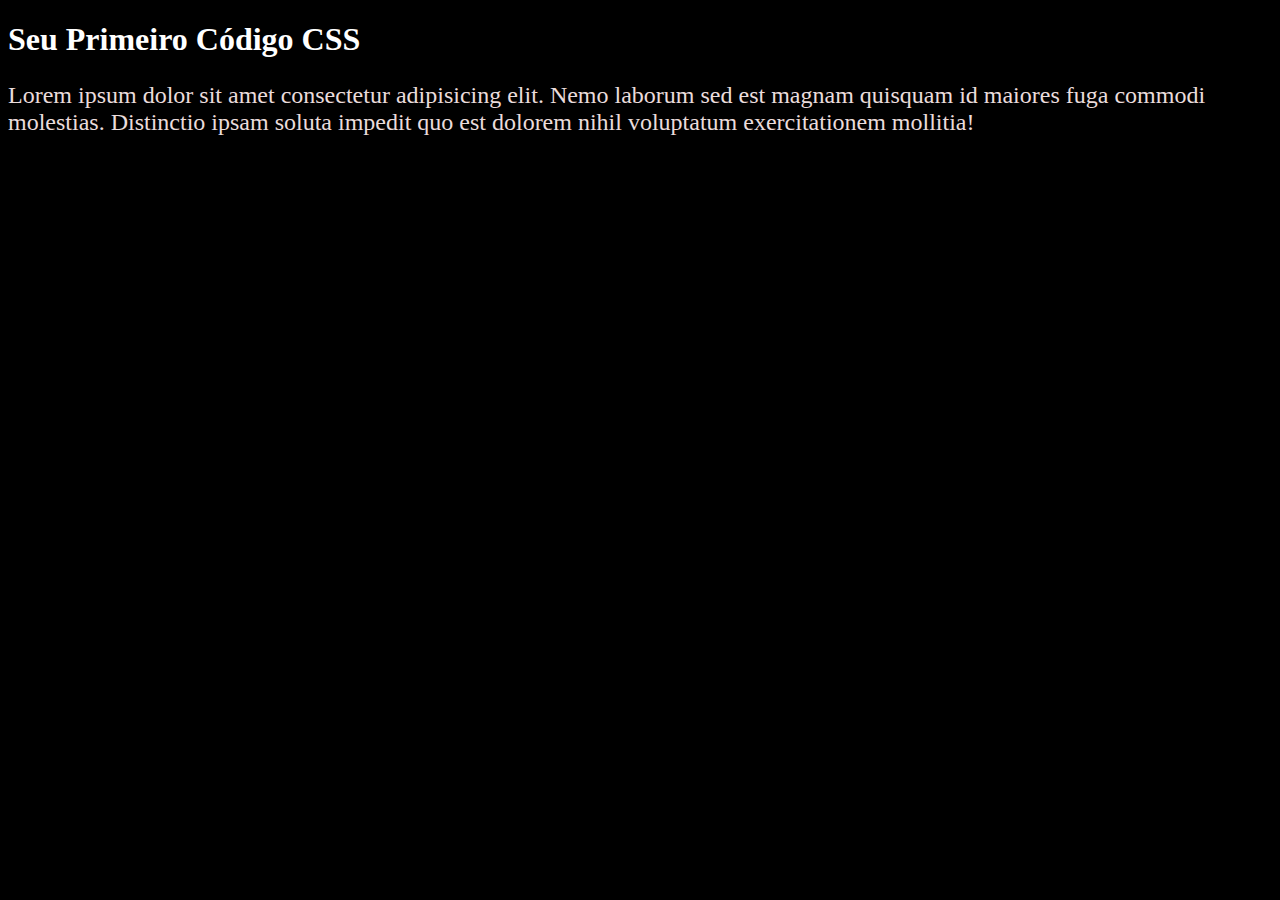
<file: 03-seu-primeiro-css/index.html>
<!DOCTYPE html>
<html lang="pt-br">
<head>
    <meta charset="UTF-8">
    <meta name="viewport" content="width=device-width, initial-scale=1.0">
    <title>Seu Primeiro Código CSS</title>

    <style>
       h1 {
            color: white;
       }
    </style>

    <link rel="stylesheet" href="style.css">
</head>

<body style="background-color: black;">
    <h1>Seu Primeiro Código CSS</h1>
    <p>Lorem ipsum dolor sit amet consectetur adipisicing elit. Nemo laborum sed est magnam quisquam id maiores fuga commodi molestias. Distinctio ipsam soluta impedit quo est dolorem nihil voluptatum exercitationem mollitia!</p>    
</body>
</html>
</file>
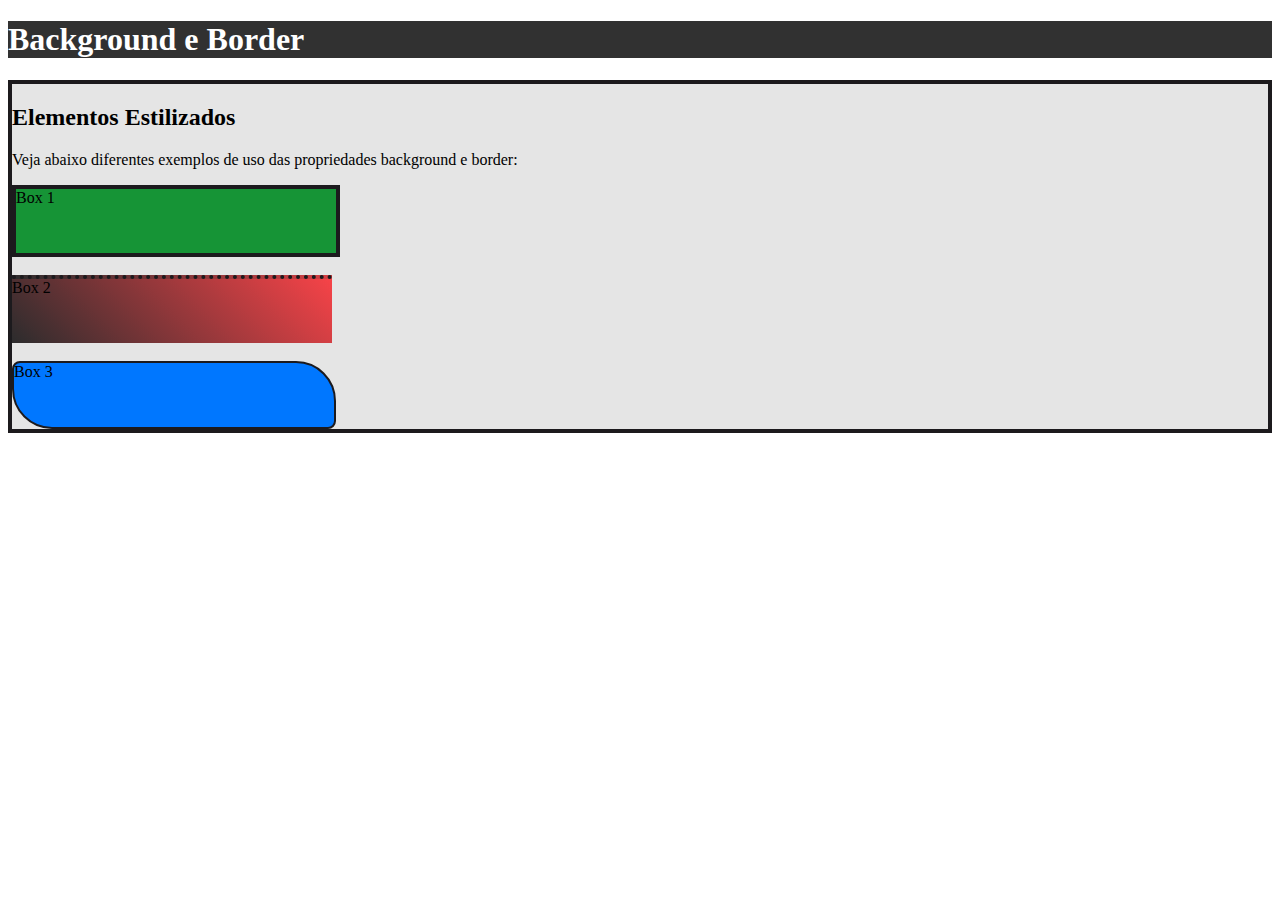
<file: 06-background-e-border/index.html>
<!DOCTYPE html>
<html lang="pt-br">
<head>
    <meta charset="UTF-8">
    <meta name="viewport" content="width=device-width, initial-scale=1.0">
    <title>Background e Border</title>

    <link rel="stylesheet" href="style.css">
</head>

<body>
    <header>
        <h1>Background e Border</h1>
    </header>

    <main>
        <h2>Elementos Estilizados</h2>
        <p>Veja abaixo diferentes exemplos de uso das propriedades background e border:</p>

        <section>
            <div class="box box1">Box 1</div>
            <br>
            <div class="box box2">Box 2</div>
            <br>
            <div class="box box3">Box 3</div>
        </section>
    </main>
</body>
</html>
</file>
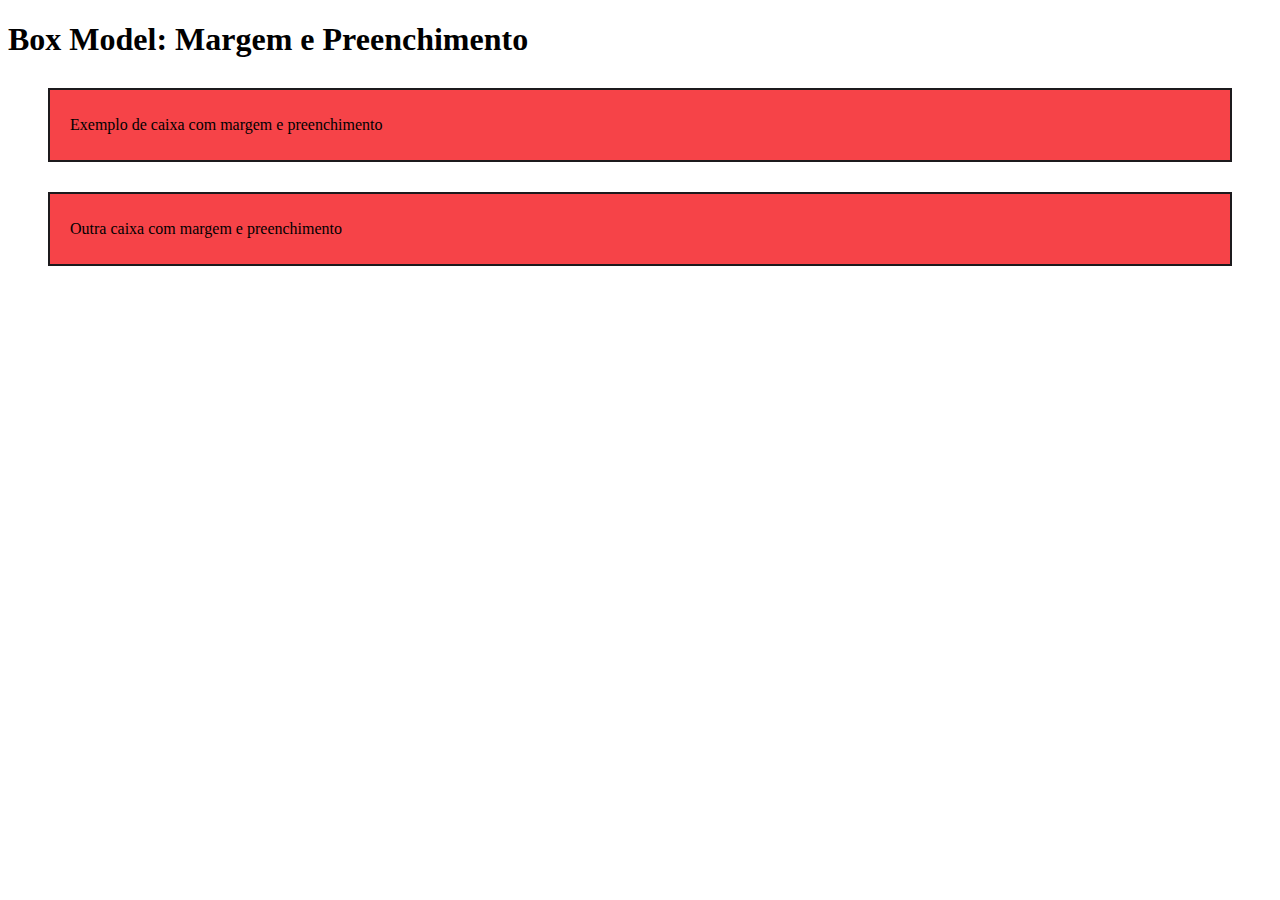
<file: 09-box-model/index.html>
<!DOCTYPE html>
<html lang="pt-BR">
<head>
    <meta charset="UTF-8">
    <meta name="viewport" content="width=device-width, initial-scale=1.0">
    <title>Box Model: Margem e Preenchimento</title>
    <link rel="stylesheet" href="style.css">
</head>
<body>
    <h1>Box Model: Margem e Preenchimento</h1>

    <div class="box box1">
        <p>Exemplo de caixa com margem e preenchimento</p>
    </div>
    
    <div class="box box2">
        <p>Outra caixa com margem e preenchimento</p>
    </div>
</body>
</html>
</file>
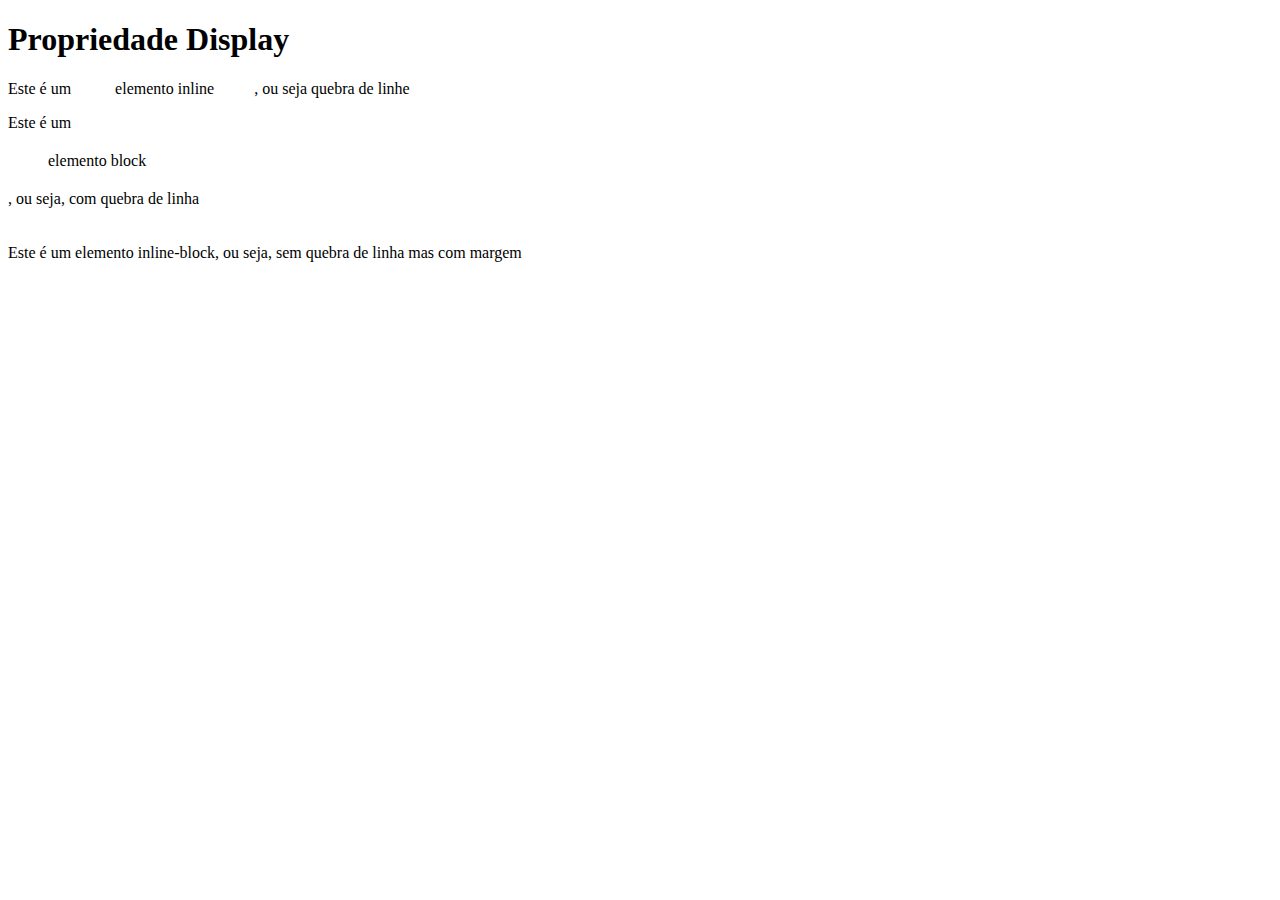
<file: 10-display/index.html>
<!DOCTYPE html>
<html lang="pt-BR">
<head>
    <meta charset="UTF-8">
    <meta name="viewport" content="width=device-width, initial-scale=1.0">
    <title>Display: inline, block e inline-block</title>
    <link rel="stylesheet" href="style.css">
</head>
<body>
    <main>
        <h1>Propriedade Display</h1>

        <p>Este é um <span class="inline">elemento inline</span>, ou seja quebra de linhe</p>
        <p>Este é um <span class="block">elemento block</span>, ou seja, com quebra de linha</p>
        <p>Este é um <span class="inline-block">elemento inline-block</span>, ou seja, sem quebra de linha mas com margem</p>
    </main>
</body>
</html>
</file>
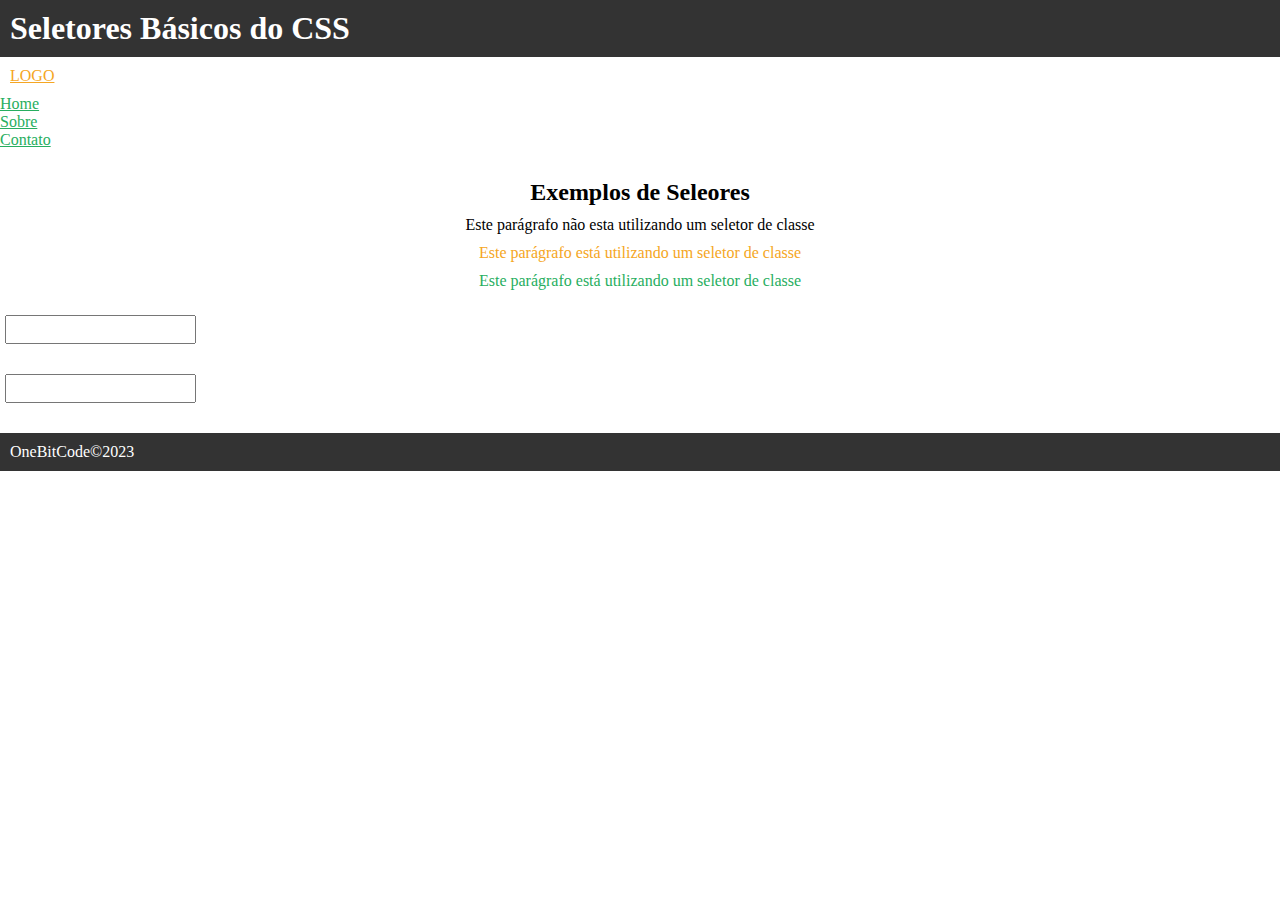
<file: 11-seletores-basicos/index.html>
<!DOCTYPE html>
<html lang="pt-BR">
<head>
    <meta charset="UTF-8">
    <meta name="viewport" content="width=device-width, initial-scale=1.0">
    <title>Seletores Básicos do CSS</title>
    <link rel="stylesheet" href="style.css">
</head>
<body>
    <header>
        <h1>Seletores Básicos do CSS</h1>
    </header>

    <nav>
        <a href="#">LOGO</a>
        <ul>
            <li><a href="#">Home</a></li>
            <li><a href="#">Sobre</a></li>
            <li><a href="#">Contato</a></li>
        </ul>
    </nav>

    <section id="secao-principal">
        <h2>Exemplos de Seleores</h2>
        <p>Este parágrafo não esta utilizando um seletor de classe</p>
        <p class="laranja">
            Este parágrafo está utilizando um seletor de classe
        </p>
        <p class="verde">Este parágrafo está utilizando um seletor de classe</p>
    </section>

    <section>
        <form>
            <input type="text" name="email"/>
            <input type="password" name="password"/>
        </form>
    </section>

    <footer>OneBitCode&copy;2023</footer>
</body>
</html>
</file>
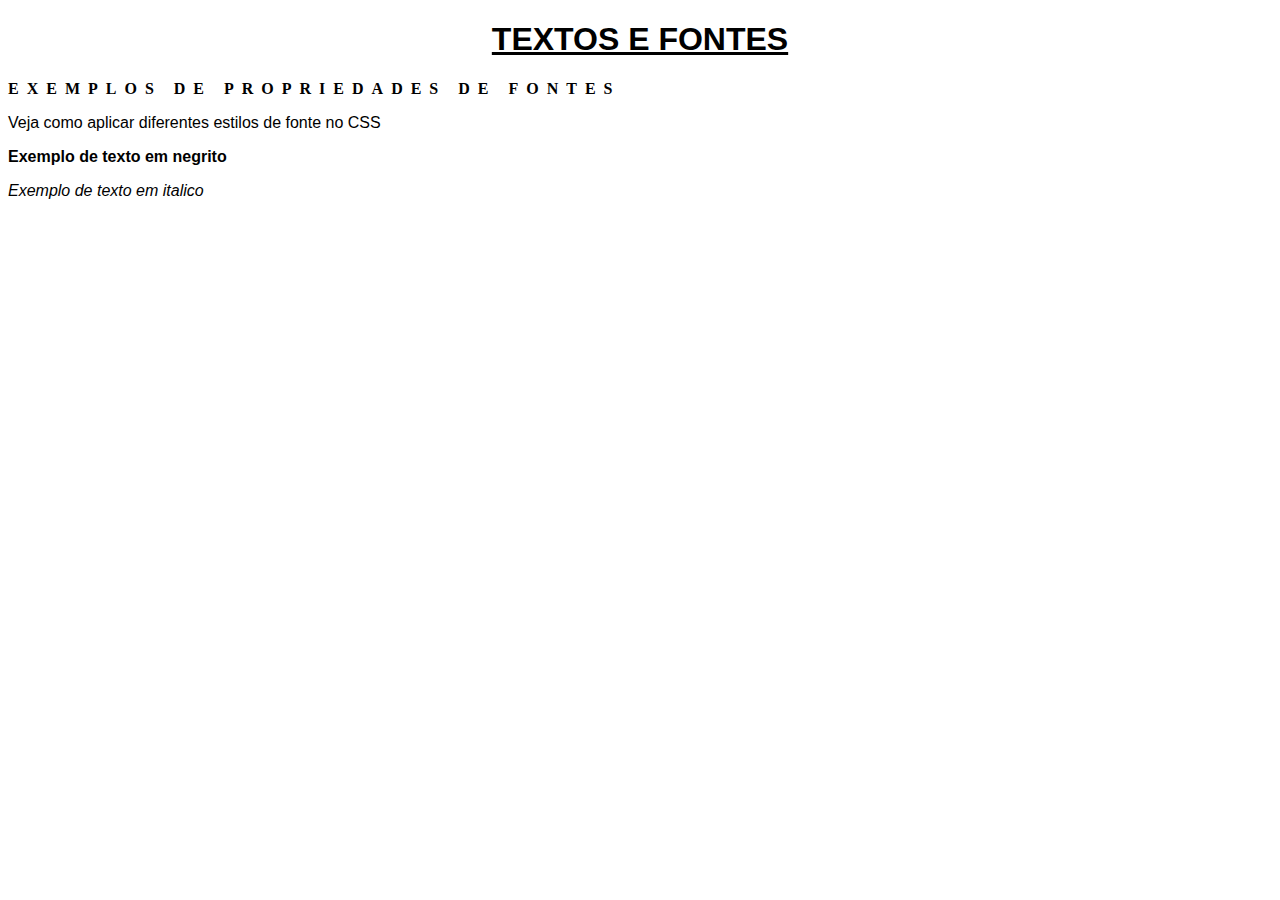
<file: 14-textos-e-fontes/index.html>
<!DOCTYPE html>
<html lang="pt-BR">
<head>
    <meta charset="UTF-8">
    <meta name="viewport" content="width=device-width, initial-scale=1.0">
    <title>Textos e Fontes</title>
    <link rel="stylesheet" href="style.css">

    <link rel="preconnect" href="https://fonts.googleapis.com">
<link rel="preconnect" href="https://fonts.gstatic.com" crossorigin>
<link href="https://fonts.googleapis.com/css2?family=Roboto:ital,wght@0,100;0,300;0,400;0,500;0,700;0,900;1,100;1,300;1,400;1,500;1,700;1,900&display=swap" rel="stylesheet">
</head>
<body>
    
    <header>
        <h1>Textos e Fontes</h1>
    </header>

    <Section>
        <h2>Exemplos de Propriedades de Fontes</h2>
        <p>Veja como aplicar diferentes estilos de fonte no CSS</p>
        <p class="bold">Exemplo de texto em negrito</p>
        <p class="italic">Exemplo de texto em italico</p>
    </Section>
</body>
</html>
</file>
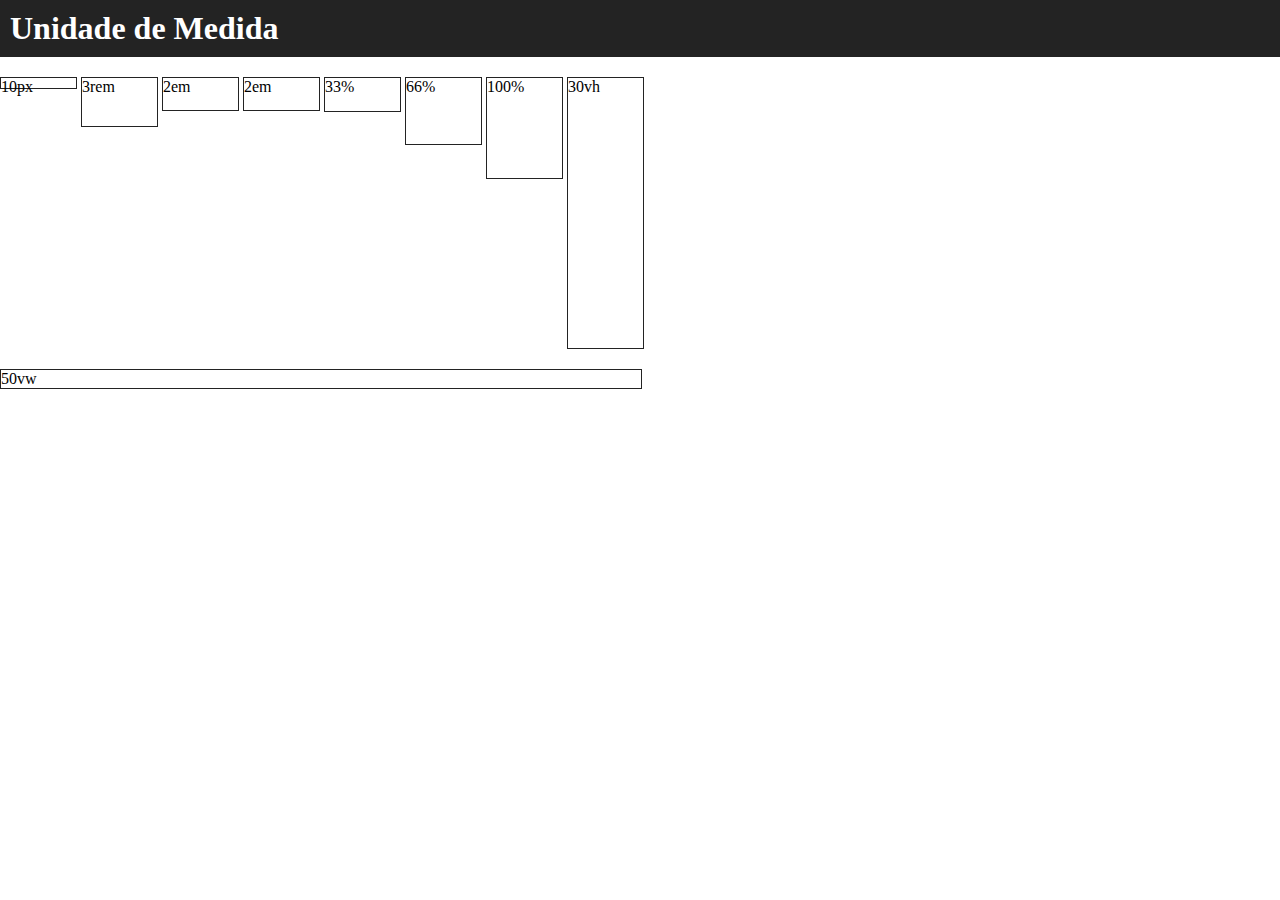
<file: 16-unidades-de-medida/index.html>
<!DOCTYPE html>
<html lang="en">
<head>
    <meta charset="UTF-8">
    <meta name="viewport" content="width=device-width, initial-scale=1.0">
    <title>Unidades de Medida</title>
    <link rel="stylesheet" href="style.css">
</head>
<body>
    <header>
        <h1>Unidade de Medida</h1>
    </header>

    <section>
        <div class="box px">10px</div>
        <div class="box rem">3rem</div>
        <div class="box em">2em</div>
        <div class="box em big">2em</div>
        <div class="box prcnt-33">33%</div>
        <div class="box prcnt-66">66%</div>
        <div class="box prcnt-100">100%</div>
        <div class="box vh">30vh</div>
        <div class="box vw">50vw</div>
    </section>
    
</body>
</html>
</file>
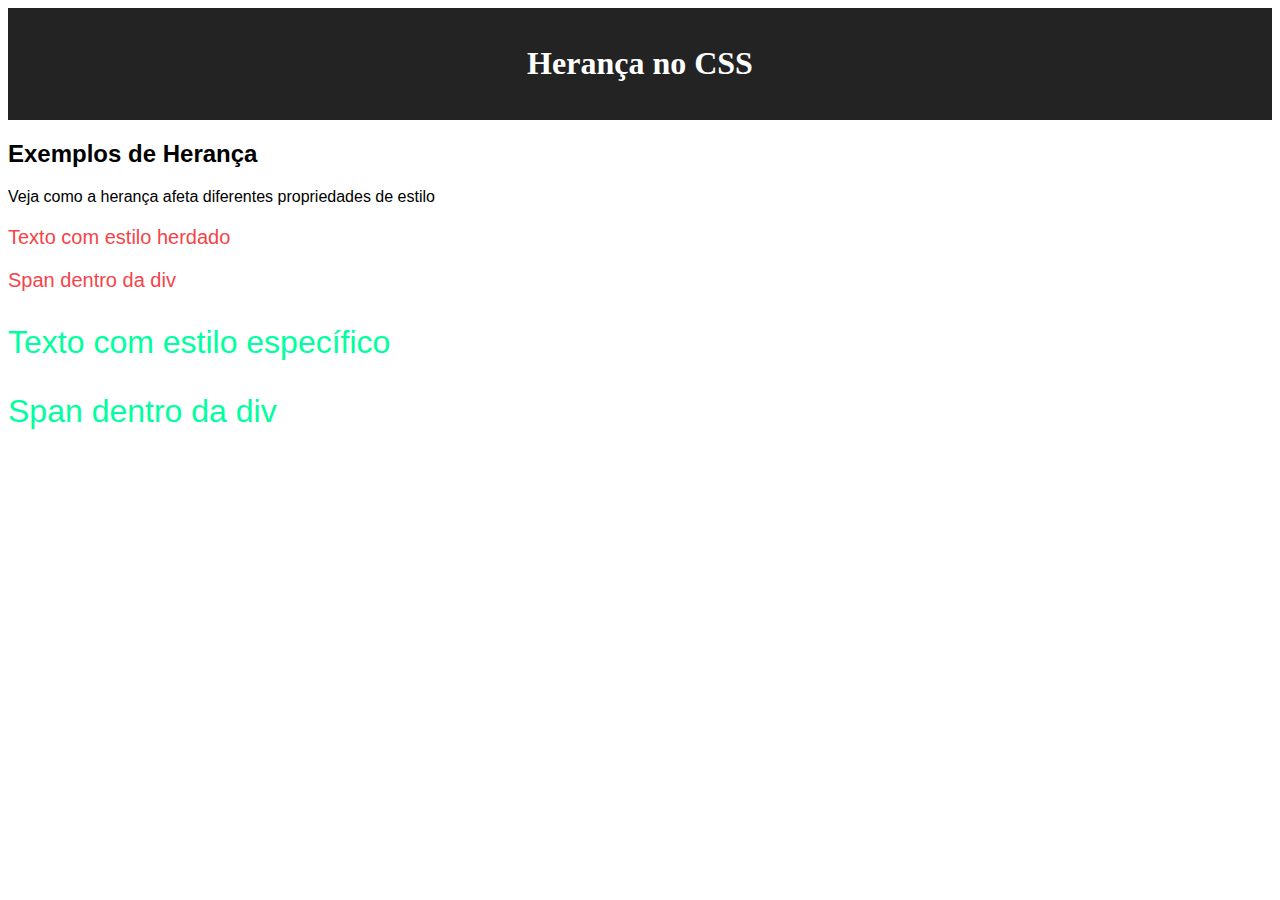
<file: 19-herança/index.html>
<!DOCTYPE html>
<html lang="pt-BR">
<head>
    <meta charset="UTF-8">
    <meta name="viewport" content="width=device-width, initial-scale=1.0">
    <title>Herança no CSS</title>
    <link rel="stylesheet" href="style.css">
</head>

<body>
    <header>
        <h1>Herança no CSS</h1>
    </header>    

    <section>
        <h2>Exemplos de Herança</h2>
        <p>Veja como a herança afeta diferentes propriedades de estilo</p>
        <div class="parent">
            <p>Texto com estilo herdado</p>
            <span>Span dentro da div</span>
            <div class="child">
                <p>Texto com estilo específico</p>
                <span>Span dentro da div</span>
            </div>
        </div>
    </section>
</body>
</html>
</file>
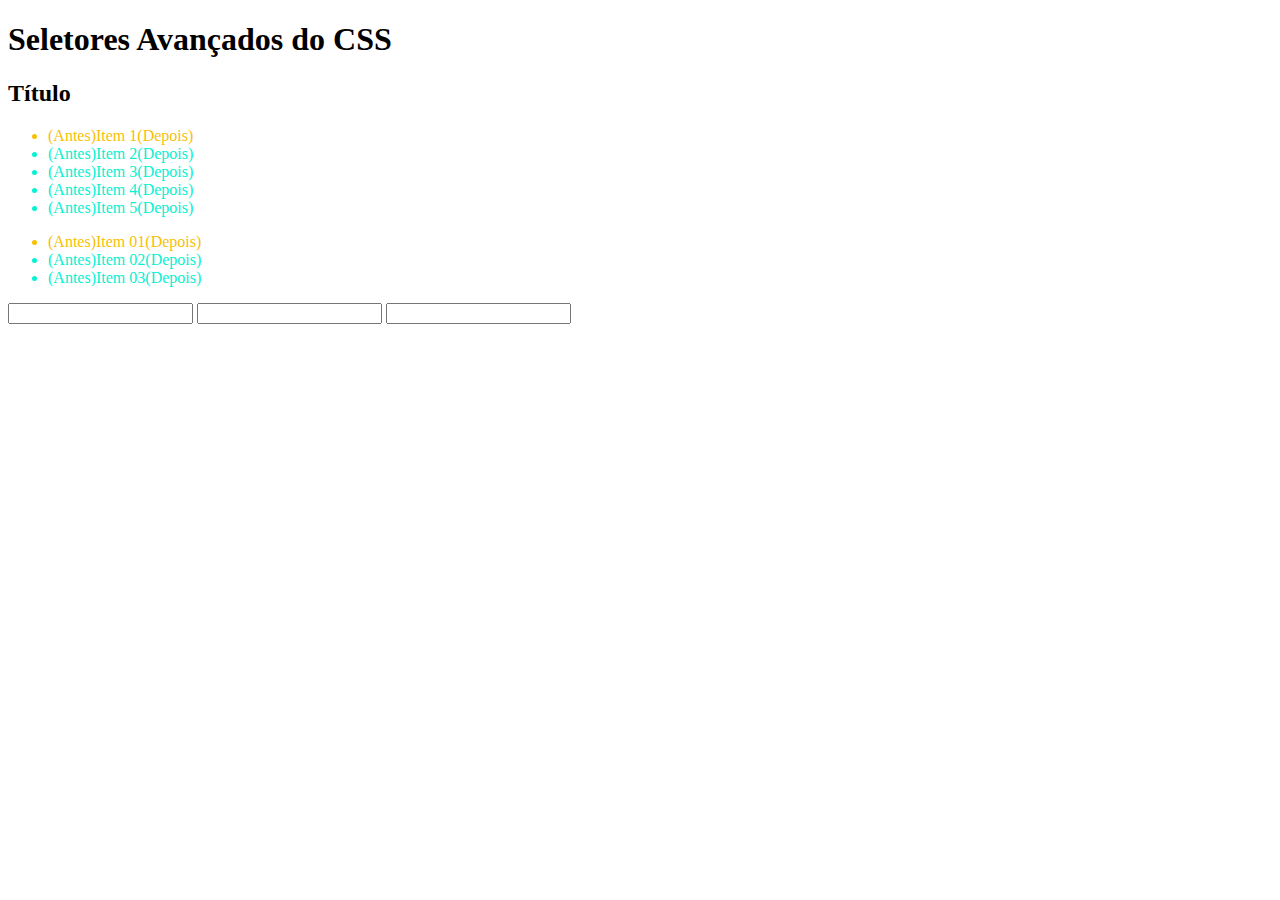
<file: 21-seletores-avançados/index.html>
<!DOCTYPE html>
<html lang="pt-BR">
<head>
    <meta charset="UTF-8">
    <meta name="viewport" content="width=device-width, initial-scale=1.0">
    <title>Seletores Avançados do CSS</title>
    <link rel="stylesheet" href="style.css">
</head>
<body>
    <header>
        <h1>Seletores Avançados do CSS</h1>
    </header>

    <section>
        <h2>Título</h2>
        <ul>
            <li>Item 1</li>
            <li>Item 2</li>
            <li>Item 3</li>
            <li>Item 4</li>
            <li>Item 5</li>
        </ul>
    </section>

    <ul>
        <li>Item 01</li>
        <li>Item 02</li>
        <li>Item 03</li>
    </ul>

    <input type="text">
    <input type="text">
    <input type="text">
</body>
</html>
</file>
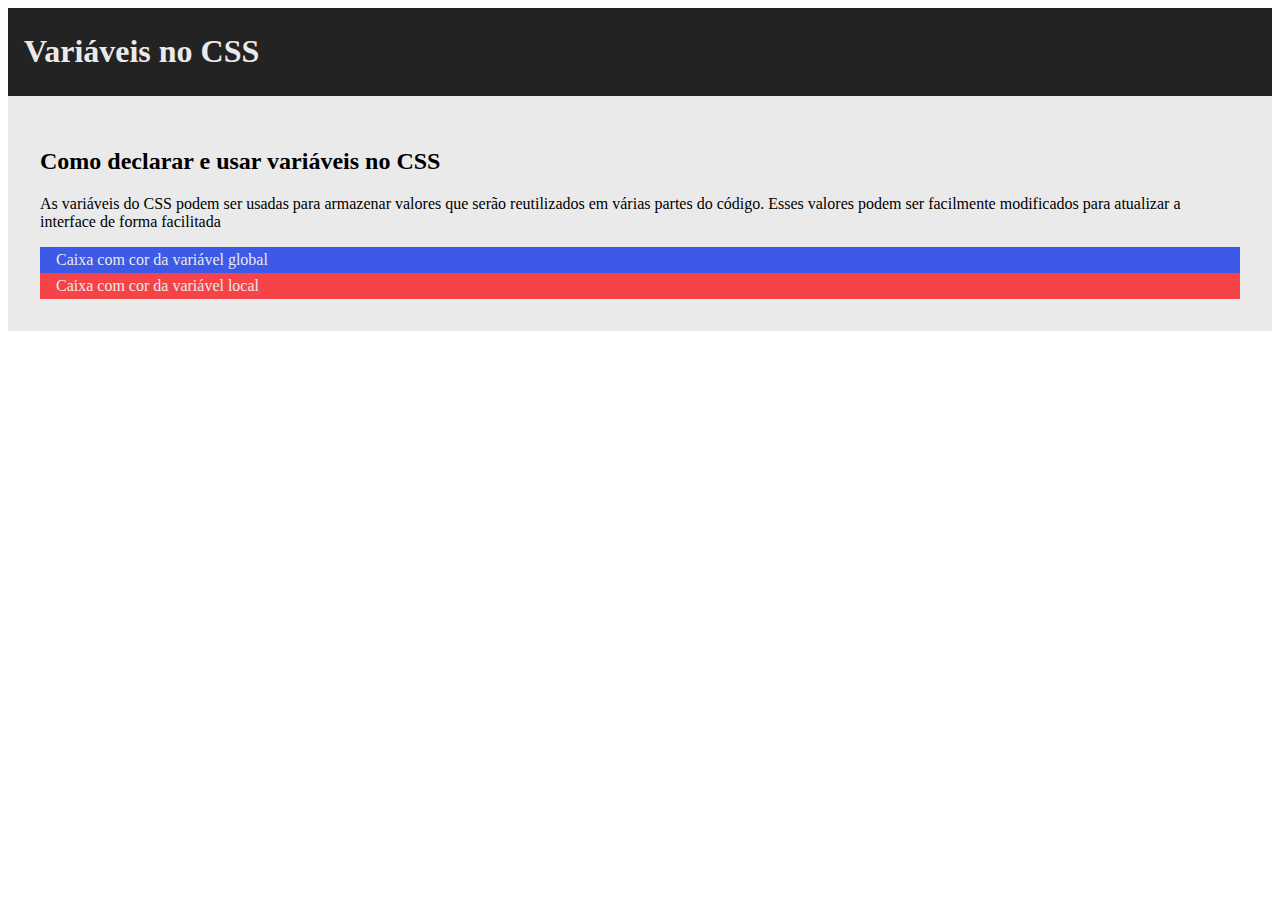
<file: 22-variaveis/index.htm>
<!DOCTYPE html>
<html lang="pt-BR">
<head>
    <meta charset="UTF-8">
    <meta name="viewport" content="width=device-width, initial-scale=1.0">
    <title>Variáveis no CSS</title>
    <link rel="stylesheet" href="style.css">
</head>
<body>
    <header>
        <h1>Variáveis no CSS</h1>
    </header>
    
    <section>
        <h2>Como declarar e usar variáveis no CSS</h2>
        <p>As variáveis do CSS podem ser usadas para armazenar valores que serão reutilizados em várias partes do código. Esses valores podem ser facilmente modificados para atualizar a interface de forma facilitada</p>
        <div>Caixa com cor da variável global</div>
        <div class="red-box">Caixa com cor da variável local</div>
    </section>
</body>
</html>
</file>
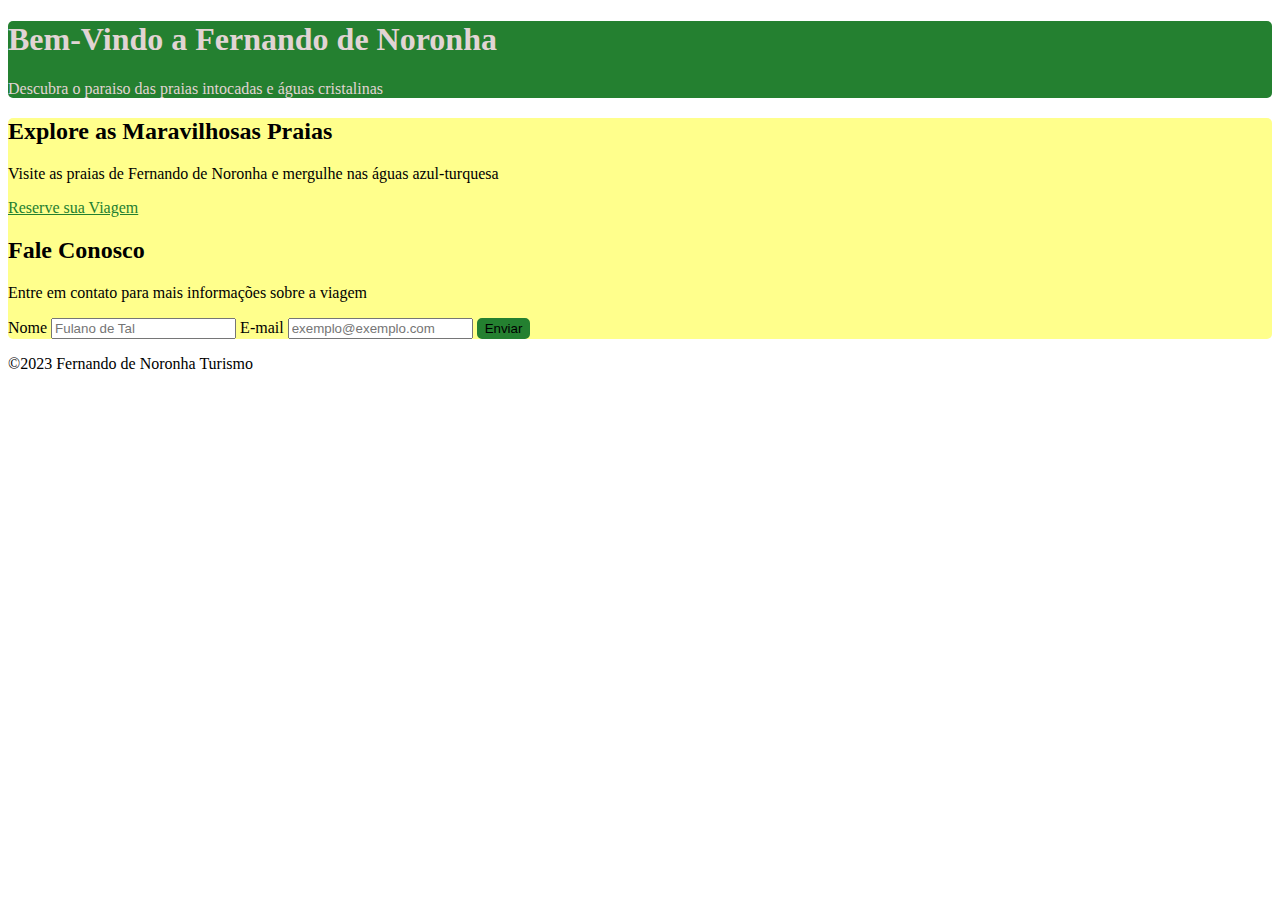
<file: exercicio-01/index.html>
<!DOCTYPE html>
<html lang="pt-BR">
<head>
    <meta charset="UTF-8">
    <meta name="viewport" content="width=device-width, initial-scale=1.0">
    <title>Exercício 1</title>
    <link rel="stylesheet" href="style.css">
</head>
<body>
    <header>
        <h1>Bem-Vindo a Fernando de Noronha</h1> 
        <p>Descubra o paraiso das praias intocadas e águas cristalinas</p>
    </header>

    <main>
        <section>
            <h2>Explore as Maravilhosas Praias</h2>
            <p>Visite as praias de Fernando de Noronha e mergulhe nas águas azul-turquesa</p>
            <a href="#contact">Reserve sua Viagem</a>
        </section>

        <section id="contact">
            <h2>Fale Conosco</h2>
            <p>Entre em contato para mais informações sobre a viagem</p>
            <form>
                <label for="name">Nome</label>
                <input type="text" id="name" name="name" required placeholder="Fulano de Tal">
                <label for="email">E-mail</label>
                <input type="text" id="email" name="email" required placeholder="exemplo@exemplo.com">
                <button type="submit">Enviar</button>
            </form>
        </section>
    </main>
    
   <footer>
    <p>&copy;2023 Fernando de Noronha Turismo</p>
   </footer> 

</body>
</html>
</file>
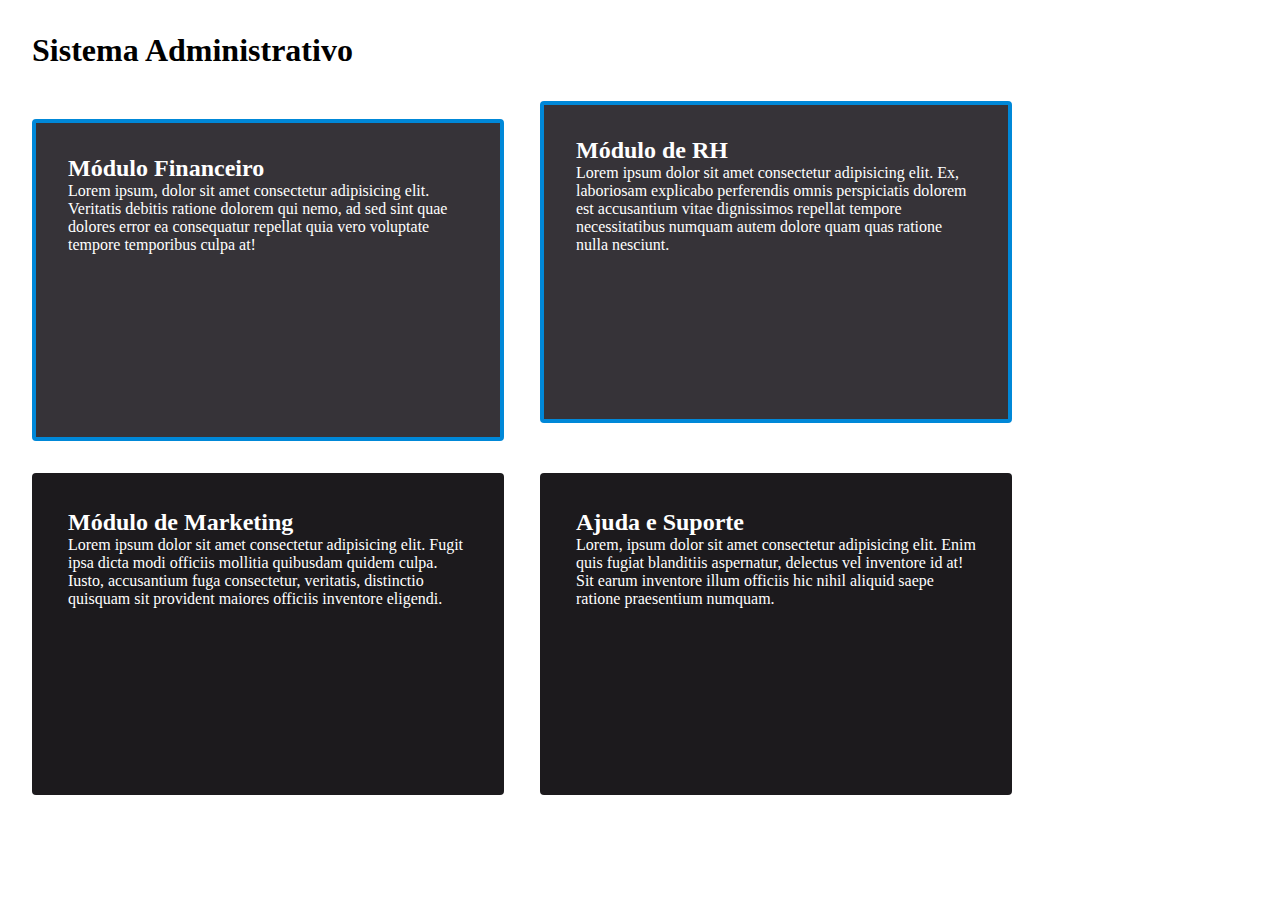
<file: exercicio-02/index.html>
<!DOCTYPE html>
<html lang="pt-BR">
<head>
    <meta charset="UTF-8">
    <meta name="viewport" content="width=device-width, initial-scale=1.0">
    <title>Exercicio 2</title>
    <link rel="stylesheet" href="style.css">
</head>
<body>
    <h1>Sistema Administrativo</h1>

    <ul>
        <li class="selected">
            <h2>Módulo Financeiro</h2>
            <p>Lorem ipsum, dolor sit amet consectetur adipisicing elit. Veritatis debitis ratione dolorem qui nemo, ad sed sint quae dolores error ea consequatur repellat quia vero voluptate tempore temporibus culpa at!</p>
        </li>
        <li class="selected">
            <h2>Módulo de RH</h2>
            <p>Lorem ipsum dolor sit amet consectetur adipisicing elit. Ex, laboriosam explicabo perferendis omnis perspiciatis dolorem est accusantium vitae dignissimos repellat tempore necessitatibus numquam autem dolore quam quas ratione nulla nesciunt.</p>
        </li>
        <li class="hidden">
            <h2>Módulo de Gestão</h2>
            <p>Lorem, ipsum dolor sit amet consectetur adipisicing elit. Et sequi dolor, nam incidunt explicabo maxime? Eos porro est minima, a illum dignissimos qui! Vero iusto adipisci voluptatum nihil iste vitae?</p>
        </li>
        <li>
            <h2>Módulo de Marketing</h2>
        <p>Lorem ipsum dolor sit amet consectetur adipisicing elit. Fugit ipsa dicta modi officiis mollitia quibusdam quidem culpa. Iusto, accusantium fuga consectetur, veritatis, distinctio quisquam sit provident maiores officiis inventore eligendi.</p>
        </li>
        <li class="hidden">
            <h2>Módulo de Patrimônio</h2>
            <p>Lorem ipsum dolor sit amet, consectetur adipisicing elit. Aut cumque itaque adipisci animi corrupti eaque rerum, aspernatur voluptates iusto quaerat labore delectus dolor sint ducimus? Nesciunt deleniti aliquid illo deserunt?</p>
        </li>
        <li>
            <h2>Ajuda e Suporte</h2>
            <p>Lorem, ipsum dolor sit amet consectetur adipisicing elit. Enim quis fugiat blanditiis aspernatur, delectus vel inventore id at! Sit earum inventore illum officiis hic nihil aliquid saepe ratione praesentium numquam.</p>
        </li>
    </ul>
    
</body>
</html>
</file>
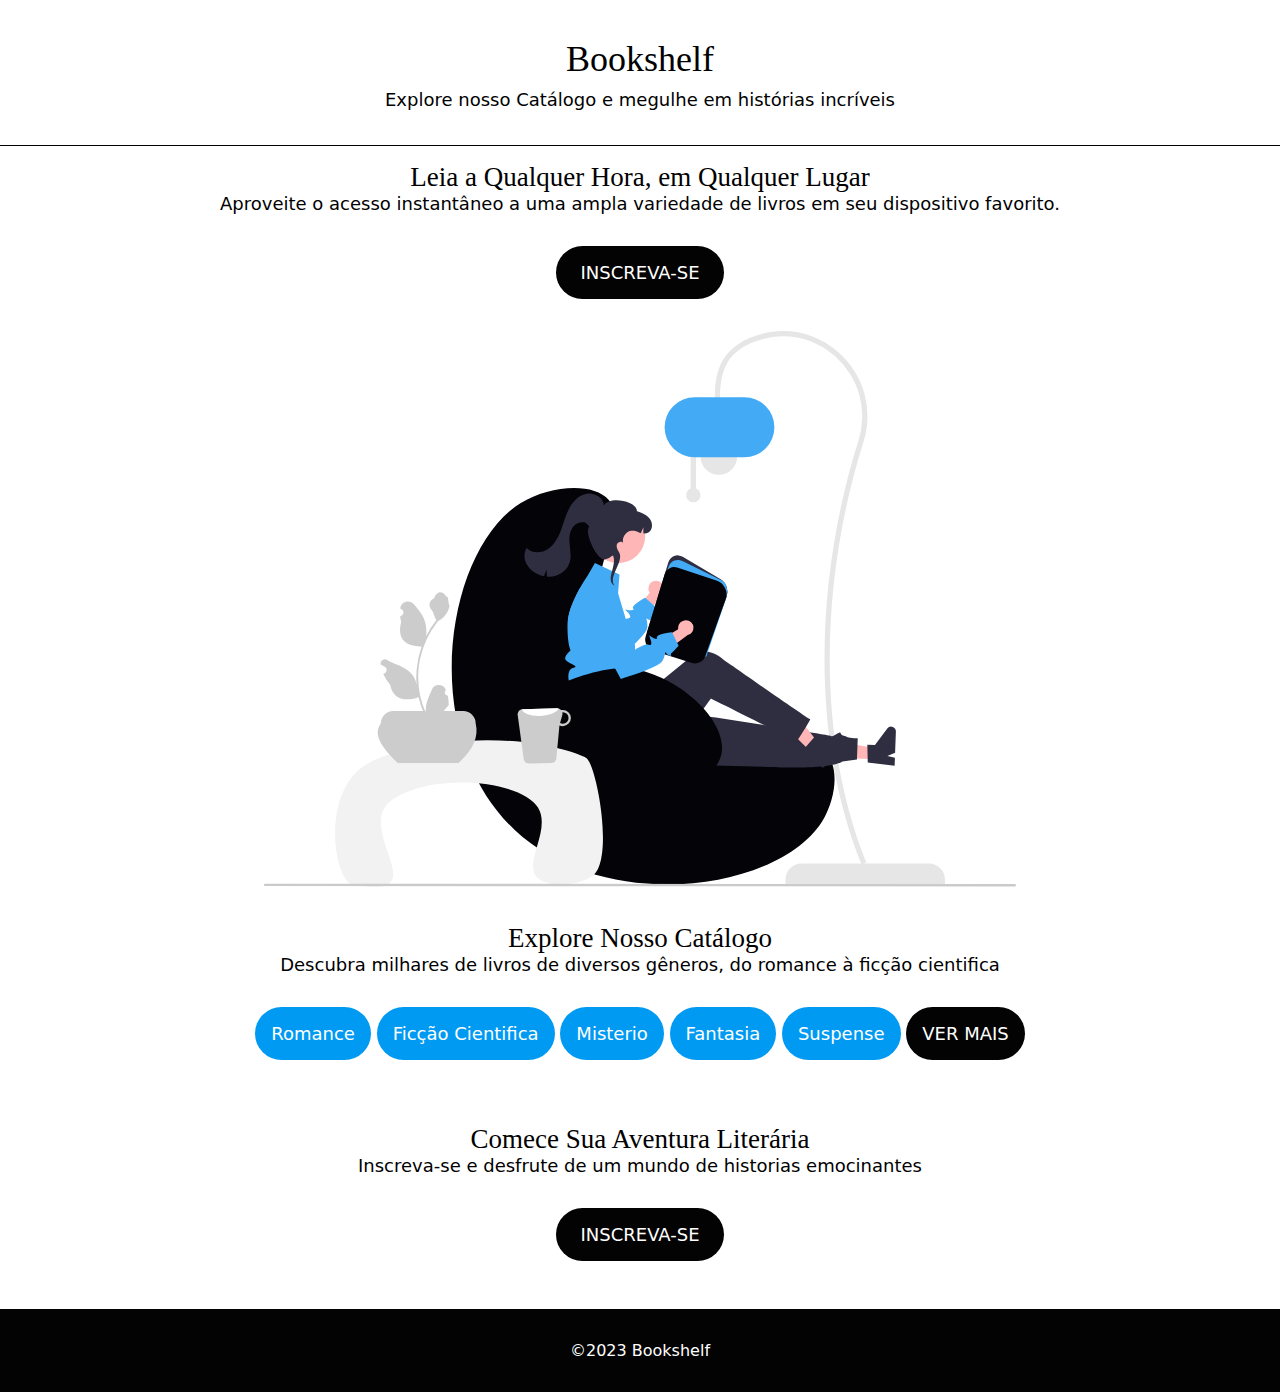
<file: exercicio-03/index.html>
<!DOCTYPE html>
<html lang="en">
<head>
    <meta charset="UTF-8">
    <meta name="viewport" content="width=device-width, initial-scale=1.0">
    <title>Exercicio 03</title>
    <link rel="stylesheet" href="style.css">
</head>
<body>
    <header>
        <h1>Bookshelf</h1>
        <p>Explore nosso Catálogo e megulhe em histórias incríveis</p>
    </header>

    

    <main>
        <section>
            <h2>Leia a Qualquer Hora, em Qualquer Lugar</h2>
            <p>Aproveite o acesso instantâneo a uma ampla variedade de livros em seu dispositivo favorito.</p>
            <a href="#" class="cta-button">Inscreva-se</a>
            <img src="Lendo.svg" alt="Pessoa Lendo">
        </section>

        <section class="catalog">
            <h2>Explore Nosso Catálogo</h2>
            <p>Descubra milhares de livros de diversos gêneros, do romance à ficção cientifica</p>

            <ul class="genres">
                <li class="genre">Romance</li>
                <li class="genre">Ficção Cientifica</li>
                <li class="genre">Misterio</li>
                <li class="genre">Fantasia</li>
                <li class="genre">Suspense</li>
                <li class="seemore">VER MAIS</li>
            </ul>
        </section>

        <section>
            <h2>Comece Sua Aventura Literária</h2>
            <p>Inscreva-se e desfrute de um mundo de historias emocinantes</p>
            <a href="#" class="cta-button">Inscreva-se</a>
        </section>

        <footer>
            <p>&copy;2023 Bookshelf</p>
        </footer>
    </main>
</body>
</html>
</file>
<file: 03-seu-primeiro-css/style.css>
p {
    color: #eadcdc;
    font-size: x-large;
}
</file>
<file: 06-background-e-border/style.css>
body {
    background-image: url(https://codetheweb.blog/assets/img/posts/css-advanced-background-images/cover.jpg);
    background-size: cover;
}

header {
    background-color: #313131;
    color: #ffff;
    
}

main {
    background-color: #e5e5e5;
    border-width: 4px;
    border-color: #1c1a1d;
    border-style: solid;
}

.box1 {
    background-color: #169436;
    border: 4px solid #1c1a1d;
    height: 64px;
    width: 320px;
}

.box2 {
    background-image: linear-gradient(45deg, #2c2c2d, #f64348);
    border-top: 4px dotted #1c1a1d;   
    height: 64px;
    width: 320px;
}

.box3 {
    background-color: #0077ff;
    border: 2px solid #1c1a1d;
    border-radius: 8px;
    border-top-right-radius: 40px;
    border-bottom-left-radius: 40px;
    height: 64px;
    width: 320px;
}
</file>
<file: 09-box-model/style.css>
.box {
    background-color: #f64348;
    border: 2px solid #1c1a1d;
}

.box {
   margin-top: 30px;
   margin-right: 40px;
   margin-bottom: 30px;
   margin-left: 40px;

   padding-top: 10px;
   padding-right: 20px ;
   padding-bottom: 10px;
   padding-left: 20px;
}

.box1 {
    box-sizing: content-box;
}

.box2 {
    box-sizing: content-box;
}
</file>
<file: 10-display/style.css>
/* não quebra de linha, largura minima, apenas aceita margem e preenchimento horizontal */
.inline {
    display: inline;
    margin-top: 100px;
    margin-bottom: 100px;
    margin-left: 20px;
    margin-right: 20px;
    padding-top: 100px;
    padding-bottom: 100px;
    padding-left: 20px;
    padding-right: 20px;
}

/* block: quebra linha, largura maxima, aceita margem e preenchimento vertical */
.block {
    display: block;
    margin-top: 10px;
    margin-bottom: 10px;
    margin-left: 20px;
    margin-right: 20px;
    padding-top: 10px;
    padding-bottom: 10px;
    padding-left: 20px;
    padding-right: 20px;
}

/* inline-block: não quebra de linha */
.inline-block {
    display: inline-block;
    margin-top: 10px;
    padding-top: 10px;
}
</file>
<file: 11-seletores-basicos/style.css>
/* seletor universal */
* {
    margin: 0;
    padding: 0;
}

/* seletor de tag */
header, footer {
    background-color: #333;
    color: #fff;
    padding: 10px;
}

/* seletor de elementos alinhados NAV */
nav a {
    color: #27ae60;
}

/* seletores filhos */
nav > a {
    display: block;
    color: #f5a623;
    padding: 10px;
}

/* seletor de classes */
.laranja {
    color: #f5a623;
}

.verde {
    color: #27ae60;
}

/* seletor de id */
#secao-principal {
    padding: 20px;
    text-align: center;
}

/* combinção de seletores */
#secao-principal > * {
    margin-top: 10px;
}

input {
    display: block;
    padding: 5px;
    margin: 5px;
}

/* seletor de sequencia */
input + input {
    margin-top: 30px;
    margin-bottom: 30px;
}

/* seletores de propriedade */
input [name="email"] {
    background-color: #f5a623;
}

input [name="password"] {
    background-color: #27ae60;
}
</file>
<file: 14-textos-e-fontes/style.css>
header {
    text-align: center;
    text-decoration: underline;
    text-transform: uppercase;
}

h1 {
    font-family: sans-serif;
    font-weight: bold;
}

h2 {
    font-size: 16px;
    letter-spacing: 8px;
    text-transform: uppercase;
}

p {
    font-family: sans-serif;
}

.bold {
    font-weight: bold;
}

.italic {
    font-style: italic;
}
</file>
<file: 16-unidades-de-medida/style.css>
* {
    margin: 0;
    padding: 0;
}

header {
    background-color: #232323;
    color: #fff;
    padding: 10px;
}

section {
    height: 100px;
}

.box {
    border: 1px solid #232323;
    display: inline-block;
    font-size: 16px;
    margin-top: 20px;
    width: 75px;
}

.px {
    height: 10px;
}

/* root element -> 16px * 3 = 48px*/
.rem {
    height: 3rem; 
}

.em {
    height: 2em;
}

.prcnt-33 {
    height: 33%;
}

.prcnt-66 {
    height: 66%;
}

.prcnt-100 {
    height: 100%;
}

/* viewport hight */
.vh {
    height: 30vh;
}

/* viewport width */
.vw {
    width: 50vw;
}
</file>
<file: 19-herança/style.css>
body {
    font-family: Arial, Helvetica, sans-serif;
}

h1 {
    font-family: serif;
}

header {
    background-color: #232323;
    color: #fff;
    text-align: center;
    padding: 1rem;
}

.parent {
    font-family: Arial, Helvetica, sans-serif;
    font-size: 1.25rem;
    color: #f64348;
}

.child {
    font-size: 2rem;
    color: #00ff9f;
}
</file>
<file: 21-seletores-avançados/style.css>
/* seletor :nth-child()ld */
li:nth-child(2) {
    color: #f00;
}

li:nth-child(3n) {
    color: #00f;
}

li:hover {
    background-color: #777;
    cursor: pointer;
    color: #fff;
}

input:focus {
    background-color: #f00;
}

/* pseudo-elementos ->::before e ::after */
li::before {
    content: "(Antes)";
}

li::after {
    content: "(Depois)";
}

li:first-child {
    color: #f8bf05;
}

li:last-child {
    color: #f709e3;
}

li:not(:first-child) {
    color: #07f1d2;
}
</file>
<file: 22-variaveis/style.css>
:root {
    --cor-principal: #3c59e7;
    --cor-claro: #eaeaea; 
    --cor-escuro: #232323;
    --preenchimento-pq: .25rem 1rem;
    --preenchimento-md: 2rem;
    --preenchimento-gd: 4rem; 
}

header {
    background-color: var(--cor-escuro);
    color: var(--cor-claro);
    padding: var(--preenchimento-pq);
}

section {
    background-color: var(--cor-claro);
    padding: var(--preenchimento-md);
}

div {
    background-color: var(--cor-principal);
    color: var(--cor-claro);
    padding: var(--preenchimento-pq);
}

.red-box {
    --cor-principal: #f64348; 
}
</file>
<file: exercicio-01/style.css>
body {
    background-image: url(https://www.viagenspossiveis.com.br/wp-content/uploads/2013/02/C360_2012-11-19-17-59-02.jpg);
    background-size: cover;
}

header {
    background-color: #248030;
    color: #e2d4d4;
    border-radius: 5px;
    
}

main {
    background-color: #ffff8c;
    border-radius: 5px;
}

a {
    color: #248030;
}

button {
    background-color: #248030;
    border: 2px solid #248030;
    border-radius: 5px;
}

footer {
    background-color: #ffffff;
    border-radius: 5px;
}
</file>
<file: exercicio-02/style.css>
* {
    margin: 0;
    padding: 0;
}

h1 {
    margin-top: 32px;
    margin-left: 32px;
}

li {
    background-color: #1c1a1d;
    border: 4px solid transparent;
    border-radius: 4px;
    color: #fff;
    cursor: pointer;
    display: inline-block;
    margin-top: 32px;
    margin-left: 32px;
    padding: 32px;
    height: 250px;
    width: 400px
}

.selected {
    background-color: #363338;
    border: 4px solid #0088d8;
}

.hidden {
    display: none;
}
</file>
<file: exercicio-03/style.css>
* {
    font-family: system-ui, -apple-system, BlinkMacSystemFont, 'Segoe UI', Roboto, Oxygen, Ubuntu, Cantarell, 'Open Sans', 'Helvetica Neue', sans-serif;
    margin: 0;
    padding: 0;
}

h1, h2 {
    font-family: serif;
    font-weight: 400;
}

header {
    border-bottom: 1px solid #030303;
    text-align: center;
    padding: 2rem;
    font-size: 1.125rem;
    line-height: 1.5;
}

section {
    
    text-align: center;
    padding: 1rem;
    font-size: 1.125rem;
}

.cta-button {
    display: block;
    border: #030303;
    padding: 1rem 1.5rem;
    margin: 2rem auto;
    border-radius: 9999px;
    background-color: #030303;
    color: #fff;
    width: fit-content;
    text-decoration: none;
    text-transform: uppercase;
}


.genre {
    display: inline-block;
    border: #019af3;
    padding: 1rem;
    margin: 2rem auto;
    border-radius: 3rem;
    background-color: #019af3;
    color: #fff;
}

.seemore {
    display: inline-block;
    border: #030303;
    padding: 1rem;
    margin: 2rem auto;
    border-radius: 3rem;
    background-color: #030303;
    color: #fff;
}

footer {
    background-color: #030303;
    color: #fff;
    text-align: center;
    padding: 2rem;
}
</file>
